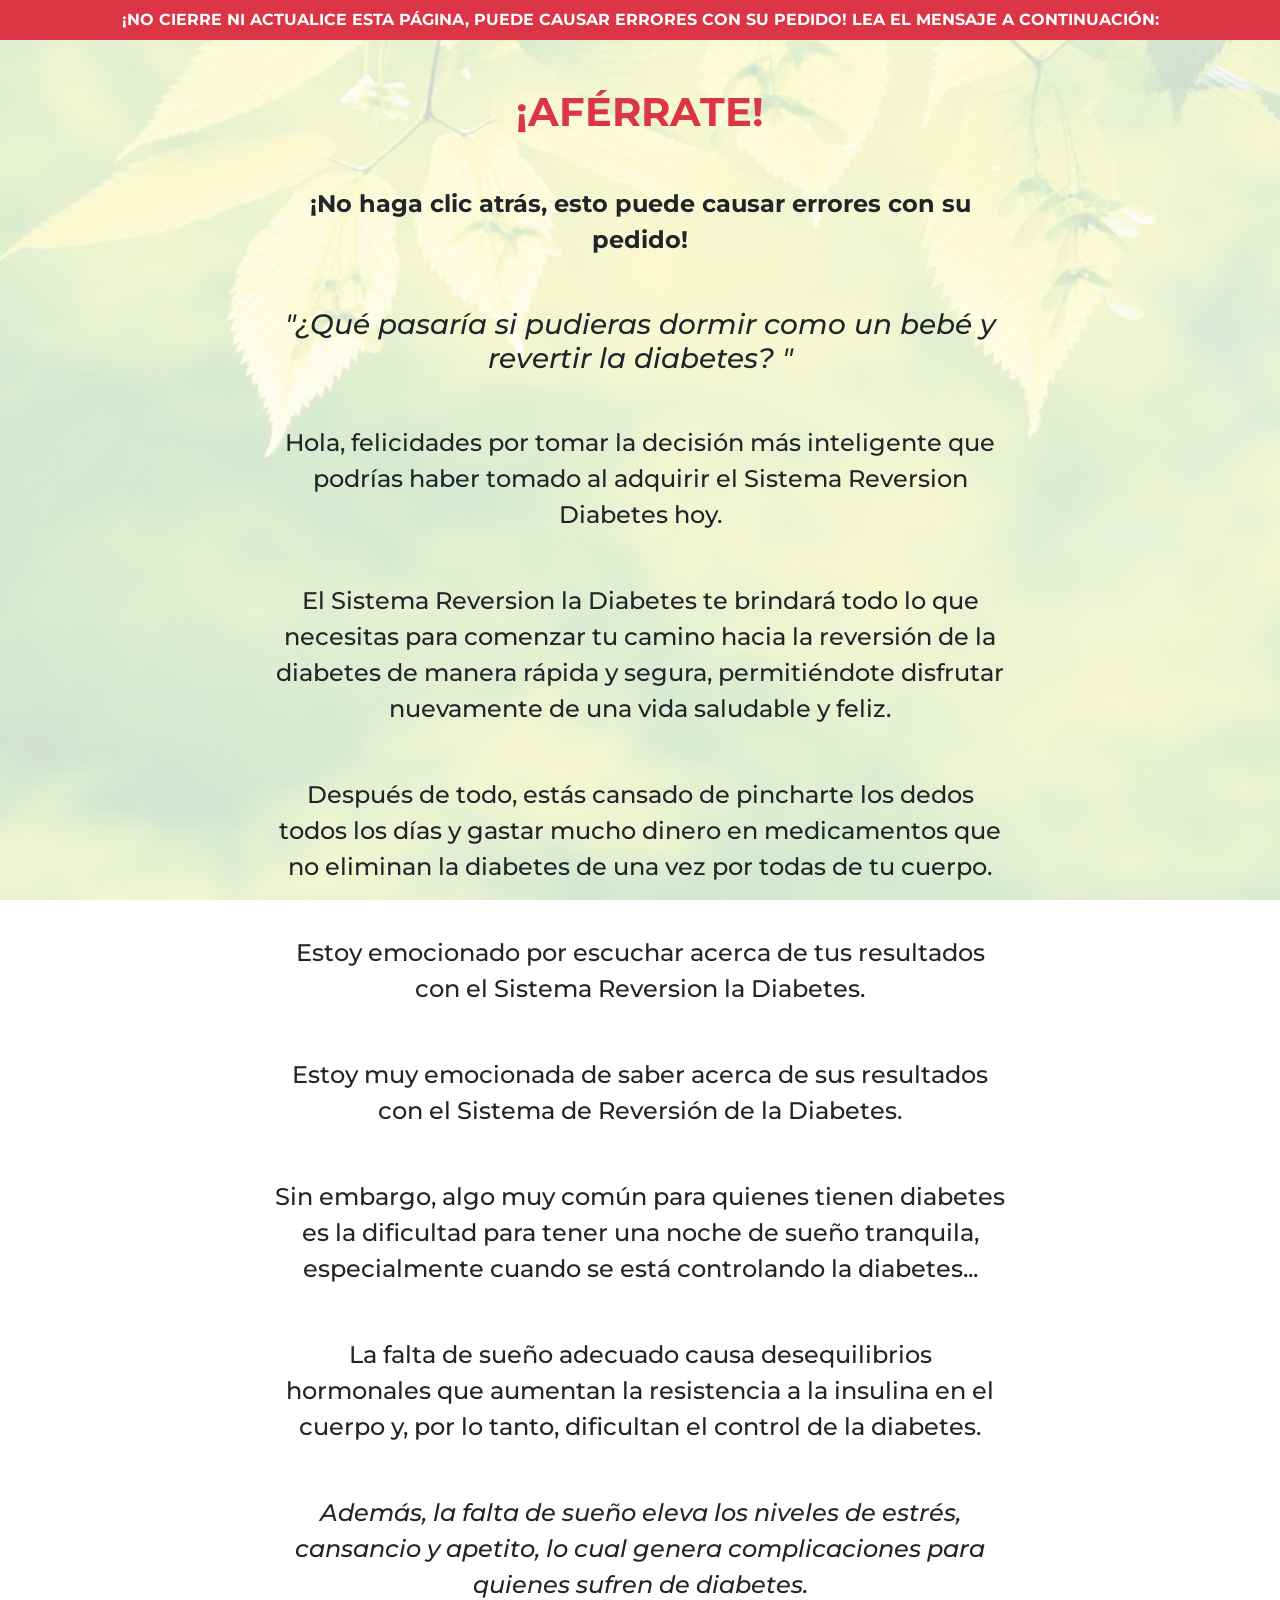
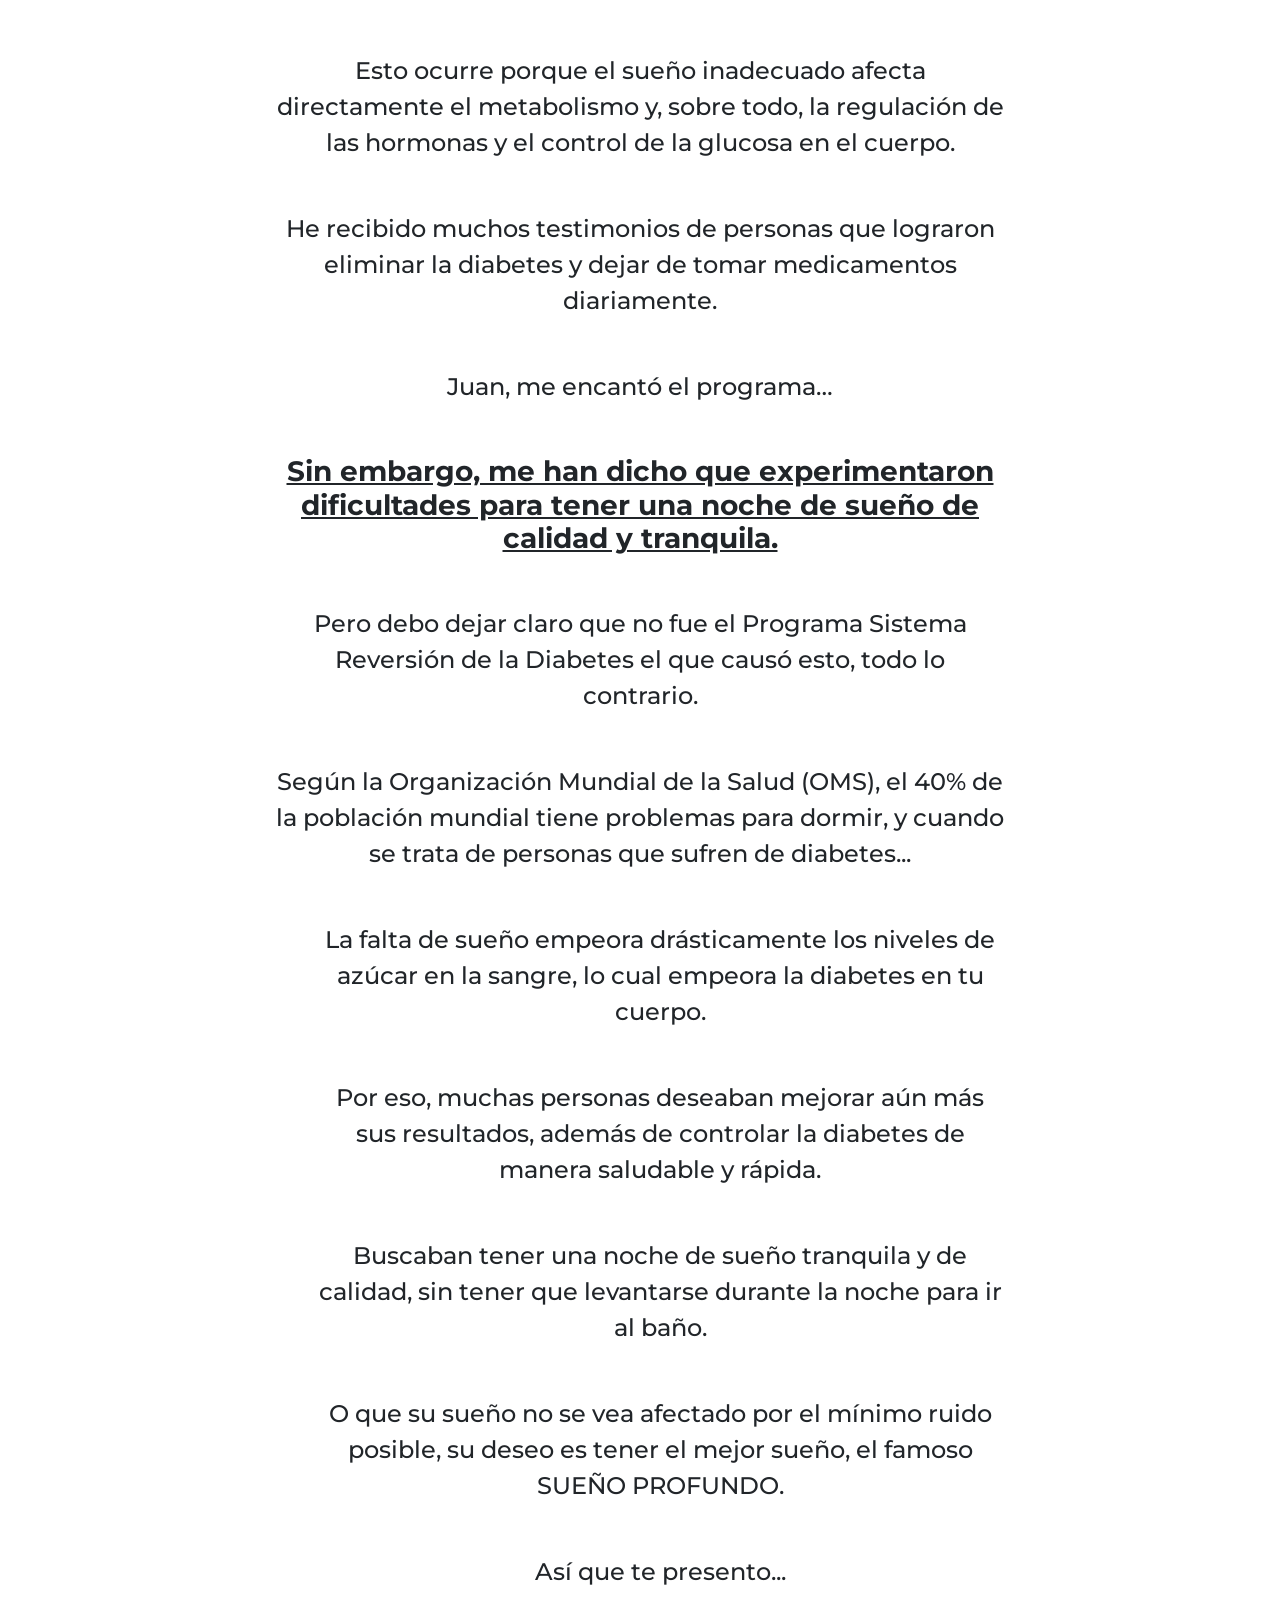
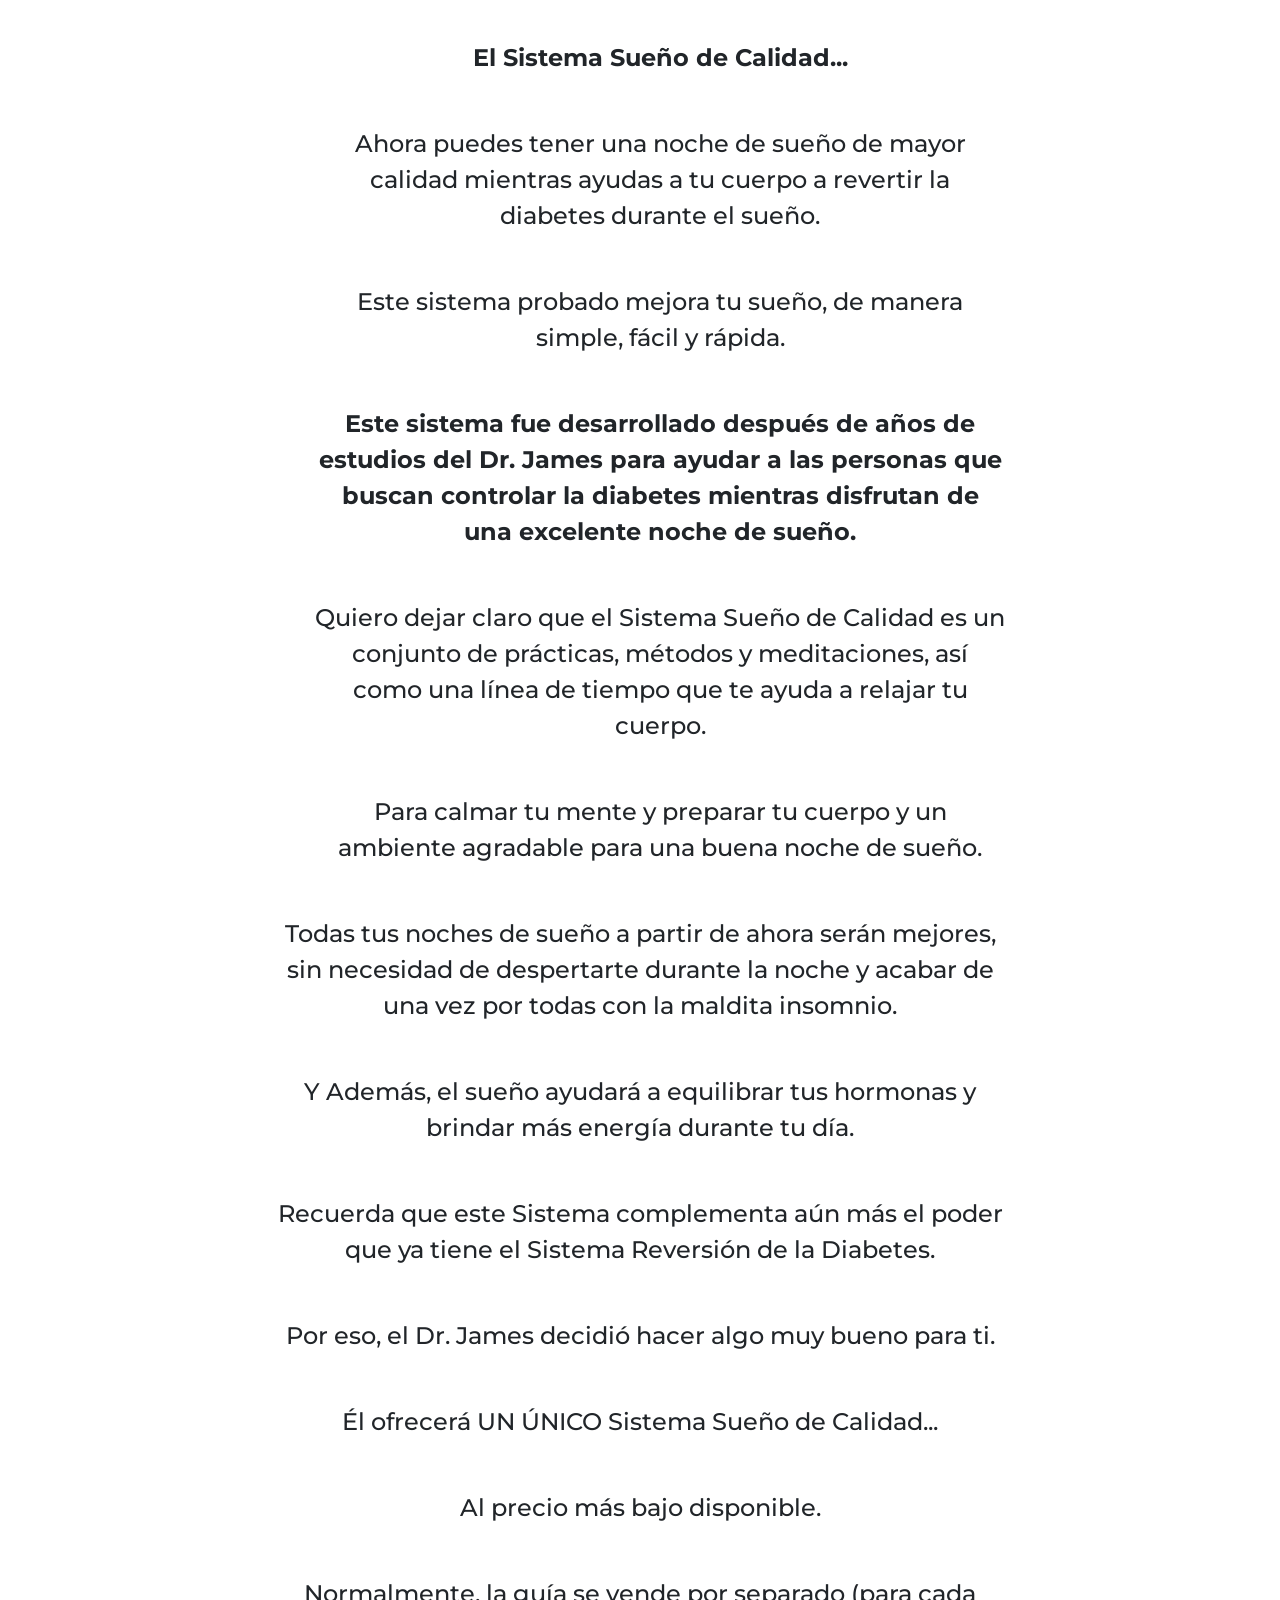
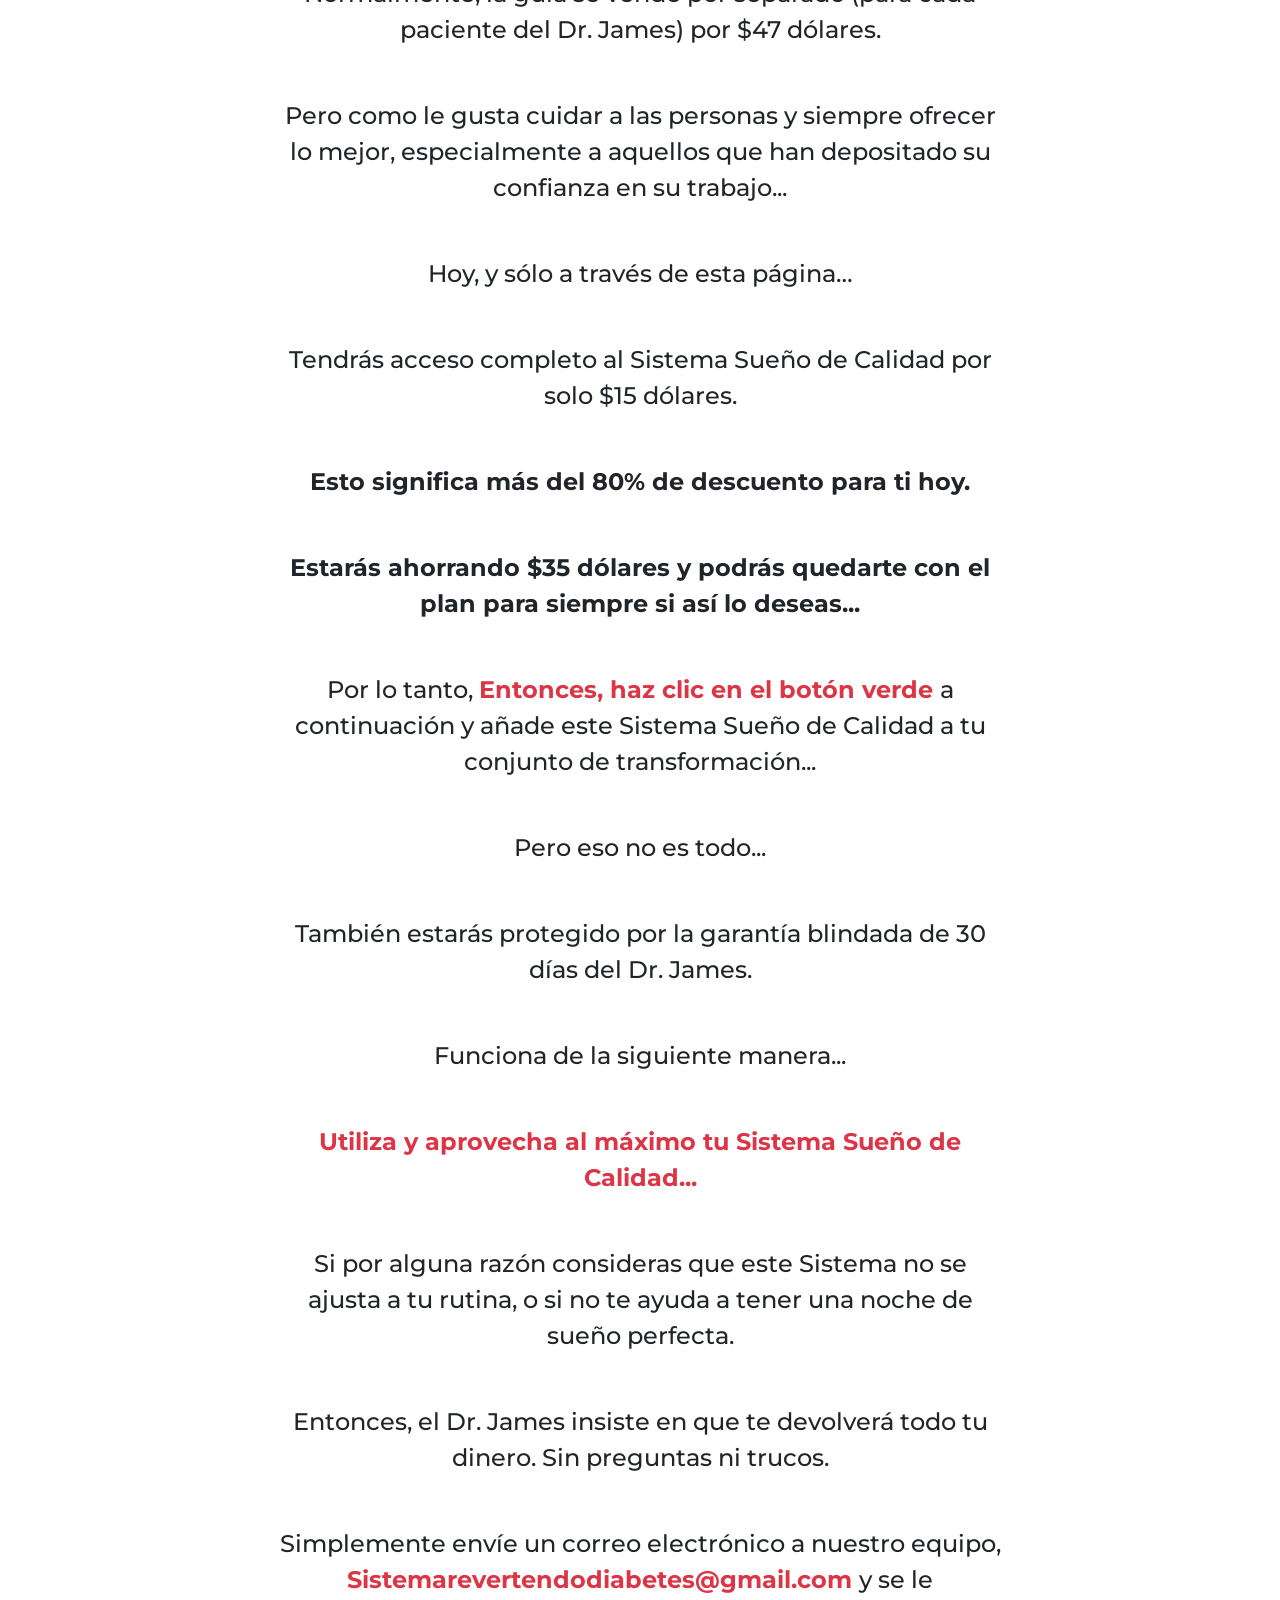
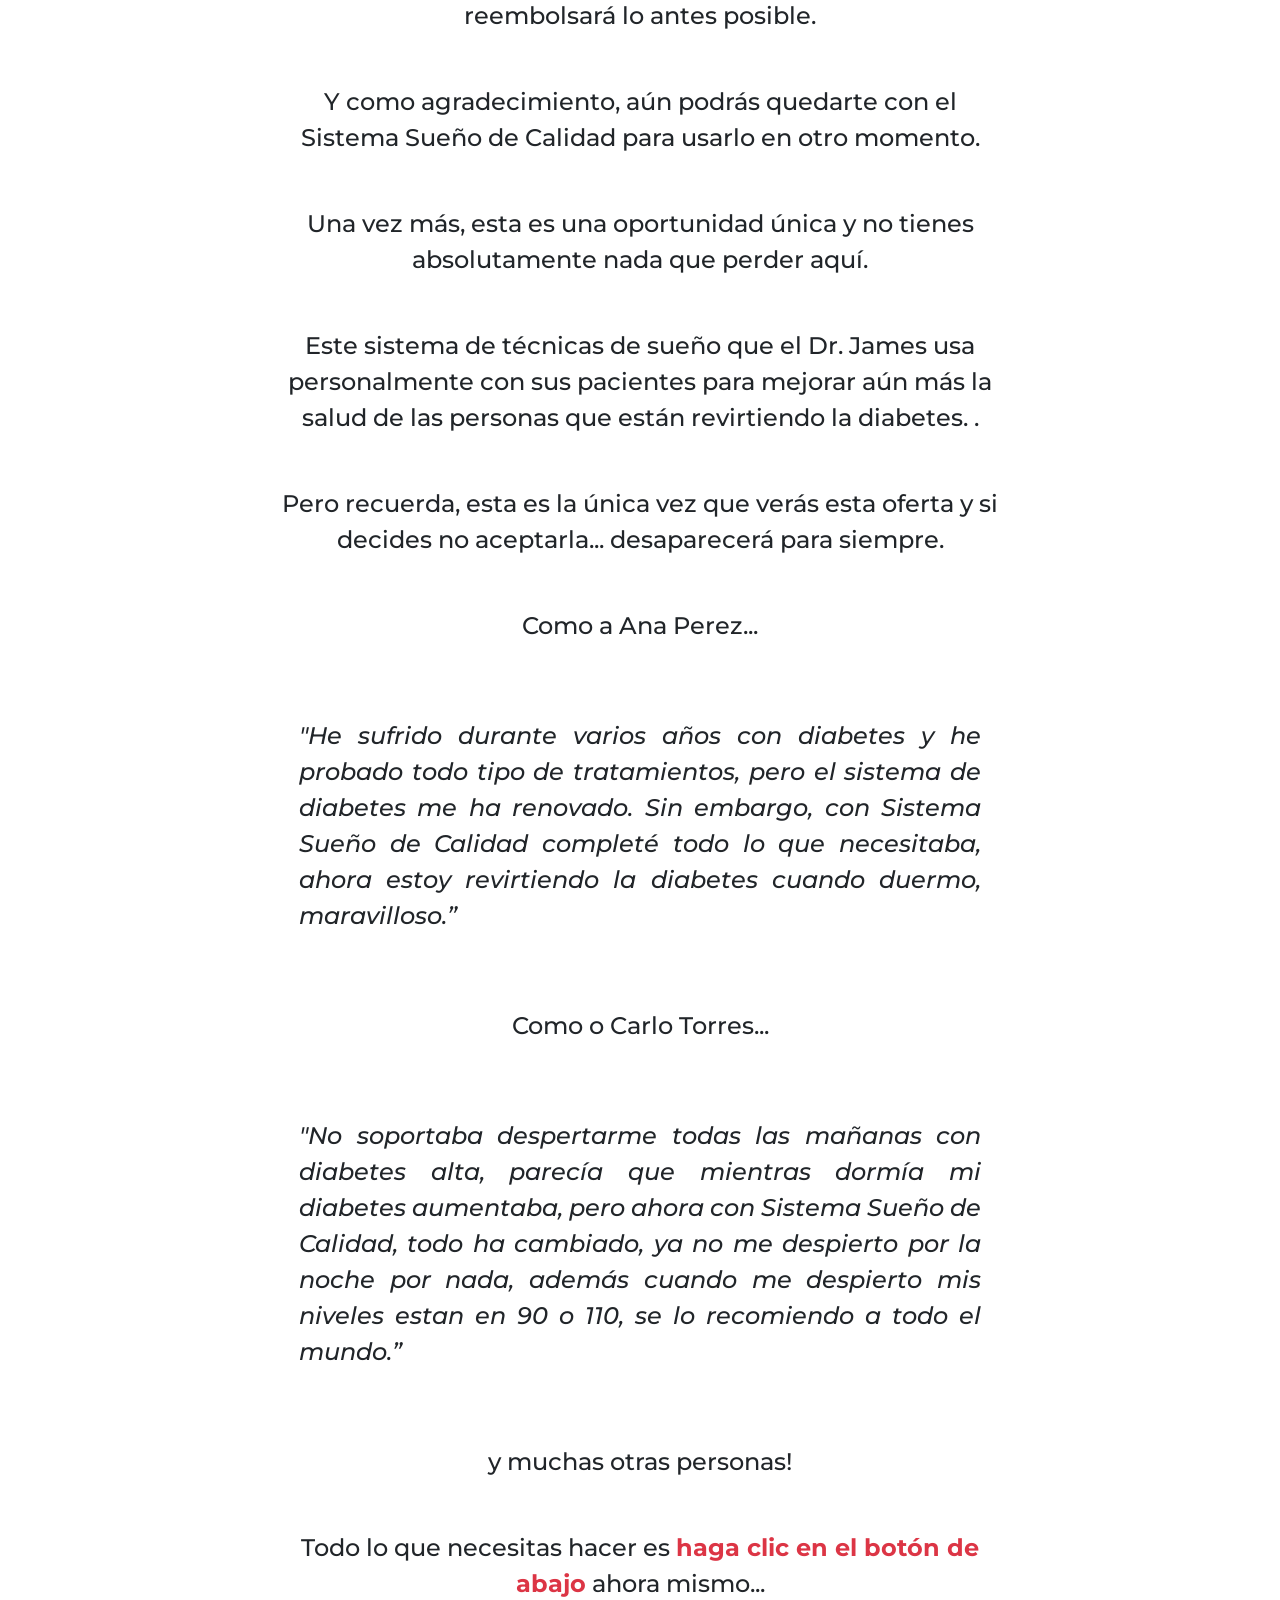
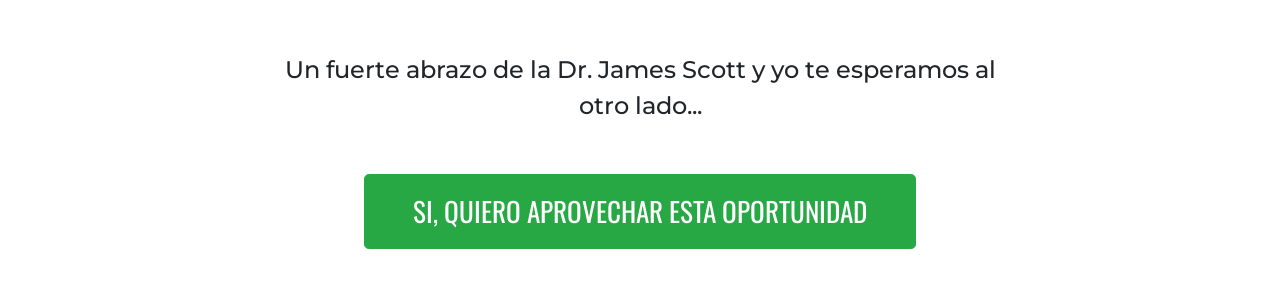
<file: index.html>
<!DOCTYPE html>
<html lang="pt-br">
  <head>
    <meta charset="utf-8">
    <meta name="viewport" content="width=device-width, initial-scale=1, shrink-to-fit=no">
    <link rel="stylesheet" href="https://stackpath.bootstrapcdn.com/bootstrap/4.1.3/css/bootstrap.min.css" integrity="sha384-MCw98/SFnGE8fJT3GXwEOngsV7Zt27NXFoaoApmYm81iuXoPkFOJwJ8ERdknLPMO" crossorigin="anonymous">
    <link rel="preconnect" href="https://fonts.googleapis.com">
    <link rel="preconnect" href="https://fonts.gstatic.com" crossorigin>
    <link href="https://fonts.googleapis.com/css2?family=Montserrat:ital,wght@0,100;0,200;0,300;0,400;0,500;0,600;0,700;0,800;0,900;1,100;1,200;1,300;1,400;1,500;1,600;1,700;1,800;1,900&family=Oswald:wght@200;300;400;500;600;700&display=swap" rel="stylesheet">
    <title>Vida Y Salud</title>
    <style type="text/css">
      body {
        background-image: url("bg.jpeg");
        background-color: rgba(255, 255, 255, 0.8);
        background-position: center;
        background-size: cover;
        background-attachment: fixed;
        background-blend-mode: lighten;
        font-family: 'Montserrat', sans-serif;
      }
      h1, h2, h3, h4, h5, h6 {
        margin-bottom: 50px;
      }
      .lead {
        font-weight: 500;
        margin-bottom: 50px;
        font-size: 1.5rem;
      }
      #cta {
        margin-bottom: 50px;
      }
      .btn {
        font-size: 1.7rem;
        font-family: 'Oswald', sans-serif;
        white-space: normal;
        margin-bottom: 50px;  
      }
      .under {
        text-decoration: underline;
      }
      .price {
        font-size: 2.5rem;
        font-weight: bold;
        color: #198754;
      }
    </style>
  </head>
  <body>
    <nav class="navbar text-white font-weight-bold bg-danger justify-content-center text-center">
      <span>¡NO CIERRE NI ACTUALICE ESTA PÁGINA, PUEDE CAUSAR ERRORES CON SU PEDIDO! LEA EL MENSAJE A CONTINUACIÓN:</span>
    </nav>
    <div class="container py-5">
      <div class="row justify-content-center">
        <div class="col-lg-8 text-center">
          <h1 class="text-danger font-weight-bold">¡AFÉRRATE!</h1>
          <p class="lead font-weight-bold">¡No haga clic atrás, esto puede causar errores con su pedido!</p>
          <h3 class="font-italic">"¿Qué pasaría si pudieras dormir como un bebé y revertir la diabetes?
"</h3>
          <p class="lead">Hola, felicidades por tomar la decisión más inteligente que podrías haber tomado al adquirir el Sistema Reversion Diabetes hoy.
</span></p>
         
          <p class="lead">El Sistema Reversion la Diabetes te brindará todo lo que necesitas para comenzar tu camino hacia la reversión de la diabetes de manera rápida y segura, permitiéndote disfrutar nuevamente de una vida saludable y feliz.
 </span></p>
          <p class="lead">Después de todo, estás cansado de pincharte los dedos todos los días y gastar mucho dinero en medicamentos que no eliminan la diabetes de una vez por todas de tu cuerpo.

</p>
          <p class="lead">Estoy emocionado por escuchar acerca de tus resultados con el Sistema Reversion la Diabetes.

</p>
          <p class="lead">Estoy muy emocionada de saber acerca de sus resultados con el Sistema de Reversión de la Diabetes.
 </span></p>
          <p class="lead">Sin embargo, algo muy común para quienes tienen diabetes es la dificultad para tener una noche de sueño tranquila, especialmente cuando se está controlando la diabetes...

 </span></p>
          <p class="lead">La falta de sueño adecuado causa desequilibrios hormonales que aumentan la resistencia a la insulina en el cuerpo y, por lo tanto, dificultan el control de la diabetes.

</p>
          <p class="lead font-italic">Además, la falta de sueño eleva los niveles de estrés, cansancio y apetito, lo cual genera complicaciones para quienes sufren de diabetes.

 <span></p>
          <p class="lead">Esto ocurre porque el sueño inadecuado afecta directamente el metabolismo y, sobre todo, la regulación de las hormonas y el control de la glucosa en el cuerpo.

 <span></p>
          <p class="lead">He recibido muchos testimonios de personas que lograron eliminar la diabetes y dejar de tomar medicamentos diariamente.

</p>
          <p class="lead">Juan, me encantó el programa…
</p>
          <h3 class="font-weight-bold under">Sin embargo, me han dicho que experimentaron dificultades para tener una noche de sueño de calidad y tranquila.


</h3>
          <p class="lead">Pero debo dejar claro que no fue el Programa Sistema Reversión de la Diabetes el que causó esto, todo lo contrario.
</p>
          <p class="lead">Según la Organización Mundial de la Salud (OMS), el 40% de la población mundial tiene problemas para dormir, y cuando se trata de personas que sufren de diabetes...
<h3></h3>

          <ul>
            
              <p class="lead"> La falta de sueño empeora drásticamente los niveles de azúcar en la sangre, lo cual empeora la diabetes en tu cuerpo.

</p>
            
              <p class="lead">Por eso, muchas personas deseaban mejorar aún más sus resultados, además de controlar la diabetes de manera saludable y rápida.

</p>
              <p class="lead">Buscaban tener una noche de sueño tranquila y de calidad, sin tener que levantarse durante la noche para ir al baño.</p>
              <p class="lead">O que su sueño no se vea afectado por el mínimo ruido posible, su deseo es tener el mejor sueño, el famoso SUEÑO PROFUNDO.

 <span></p>
            
              <p class="lead">Así que te presento...
</p>
            
              <p class="lead"><span class="font-weight-bold"> El Sistema Sueño de Calidad...
</p>
            
              <p class="lead">Ahora puedes tener una noche de sueño de mayor calidad mientras ayudas a tu cuerpo a revertir la diabetes durante el sueño.
</p>
              <p class="lead">Este sistema probado mejora tu sueño, de manera simple, fácil y rápida.
</p>
              <p class="lead"><span class="font-weight-bold"> Este sistema fue desarrollado después de años de estudios del Dr. James para ayudar a las personas que buscan controlar la diabetes mientras disfrutan de una excelente noche de sueño.

</p>
              <p class="lead">Quiero dejar claro que el Sistema Sueño de Calidad es un conjunto de prácticas, métodos y meditaciones, así como una línea de tiempo que te ayuda a relajar tu cuerpo.
</p>
            
              <p class="lead">Para calmar tu mente y preparar tu cuerpo y un ambiente agradable para una buena noche de sueño.
</p>
            </li>
          </ul>


          <p class="lead">Todas tus noches de sueño a partir de ahora serán mejores, sin necesidad de despertarte durante la noche y acabar de una vez por todas con la maldita insomnio.
</p>
          <p class="lead">Y Además, el sueño ayudará a equilibrar tus hormonas y brindar más energía durante tu día.
</p>
          </li>

          <p class="lead">
Recuerda que este Sistema complementa aún más el poder que ya tiene el Sistema Reversión de la Diabetes.

           </li>

          <p class="lead">Por eso, el Dr. James decidió hacer algo muy bueno para ti.
</p>
           </li>

          <p class="lead">Él ofrecerá UN ÚNICO Sistema Sueño de Calidad...

           </li>
           
          <p class="lead">Al precio más bajo disponible.
</p>
          
</p>
          <p class="lead">Normalmente, la guía se vende por separado (para cada paciente del Dr. James) por $47 dólares.

</p>
          <p class="lead">Pero como le gusta cuidar a las personas y siempre ofrecer lo mejor, especialmente a aquellos que han depositado su confianza en su trabajo...
<span></p>
          <p class="lead">Hoy, y sólo a través de esta página…
</p>
          <p class="lead">Tendrás acceso completo al Sistema Sueño de Calidad por solo $15 dólares.


 <span></p>
          <p class="lead"><span class="font-weight-bold"> Esto significa más del 80% de descuento para ti hoy.
          <p class="lead"><span class="font-weight-bold"> Estarás ahorrando $35 dólares y podrás quedarte con el plan para siempre si así lo deseas...

</p>
          <p class="lead">Por lo tanto, <span class="font-weight-bold text-danger">Entonces, haz clic en el botón verde </span> a continuación y añade este Sistema Sueño de Calidad a tu conjunto de transformación...

</p>
          
          
    
          <div id="cta">

            

            <!-- HOTMART - Upsell Widget -->
<div id="box_hotmart"></div>
<script src="https://pay.hotmart.com/assets/js/hotmart.upsell_checkout.js"></script>

<script>
opts = {
key: 'USL-110584-341438-9955a9dc6447e54f4084e2929ce543ae',
width: '650' ,
height: '420'
};
Upsell.Widget.show(opts);
</script>
<!-- HOTMART - Upsell Widget [end] -->


           
          </div>
          <p class="lead">Pero eso no es todo...</p>
          <p class="lead">También estarás protegido por la garantía blindada de 30 días del Dr. James.

          <p class="lead">Funciona de la siguiente manera...
</p>
</p>
          <p class="lead"><span class="font-weight-bold text-danger"> Utiliza y aprovecha al máximo tu Sistema Sueño de Calidad...
</p>
          <p class="lead">Si por alguna razón consideras que este Sistema no se ajusta a tu rutina, o si no te ayuda a tener una noche de sueño perfecta.

          <p class="lead">Entonces, el Dr. James insiste en que te devolverá todo tu dinero. Sin preguntas ni trucos.

</p>
          <p class="lead">Simplemente envíe un correo electrónico a nuestro equipo, <span class="font-weight-bold text-danger">Sistemarevertendodiabetes@gmail.com </span>y se le reembolsará lo antes posible.
</p>
          <p class="lead">Y como agradecimiento, aún podrás quedarte con el Sistema Sueño de Calidad para usarlo en otro momento.

 <span></span></p>
          <p class="lead">Una vez más, esta es una oportunidad única y no tienes absolutamente nada que perder aquí.

</p>
<p class="lead">Este sistema de técnicas de sueño que el Dr. James usa personalmente con sus pacientes para mejorar aún más la salud de las personas que están revirtiendo la diabetes.
.
</p>
<p class="lead">Pero recuerda, esta es la única vez que verás esta oferta y si decides no aceptarla... desaparecerá para siempre.

          <p class="lead">Como a Ana Perez...</p>
          <div class="depoimento font-italic text-justify bg-white p-4 lead" style="border-radius: 20px;">
            <p class="mb-0">"He sufrido durante varios años con diabetes y he probado todo tipo de tratamientos, pero el sistema de diabetes me ha renovado. Sin embargo, con Sistema Sueño de Calidad completé todo lo que necesitaba, ahora estoy revirtiendo la diabetes cuando duermo, maravilloso.”</p>
          </div>
          <p class="lead">Como o Carlo Torres...</p>
          <div class="depoimento font-italic text-justify bg-white p-4 lead" style="border-radius: 20px;">
            <p class="mb-0">"No soportaba despertarme todas las mañanas con diabetes alta, parecía que mientras dormía mi diabetes aumentaba, pero ahora con Sistema Sueño de Calidad, todo ha cambiado, ya no me despierto por la noche por nada, además cuando me despierto mis niveles estan en 90 o 110, se lo recomiendo a todo el mundo.”</p>
          </div>
          <p class="lead">y muchas otras personas!</p>
        
          <p class="lead">Todo lo que necesitas hacer es <span class="font-weight-bold text-danger">haga clic en el botón de abajo</span> ahora mismo...</p>
          <p class="lead">Un fuerte abrazo de la Dr. James Scott y yo te esperamos al otro lado...</p>
          <a href="#cta" class="btn btn-lg btn-success py-3 px-5 mb-0">SI, QUIERO APROVECHAR ESTA OPORTUNIDAD</a>
        </div>
      </div>
    </div>
    <script src="https://code.jquery.com/jquery-3.3.1.slim.min.js" integrity="sha384-q8i/X+965DzO0rT7abK41JStQIAqVgRVzpbzo5smXKp4YfRvH+8abtTE1Pi6jizo" crossorigin="anonymous"></script>
    <script src="https://cdnjs.cloudflare.com/ajax/libs/popper.js/1.14.3/umd/popper.min.js" integrity="sha384-ZMP7rVo3mIykV+2+9J3UJ46jBk0WLaUAdn689aCwoqbBJiSnjAK/l8WvCWPIPm49" crossorigin="anonymous"></script>
    <script src="https://stackpath.bootstrapcdn.com/bootstrap/4.1.3/js/bootstrap.min.js" integrity="sha384-ChfqqxuZUCnJSK3+MXmPNIyE6ZbWh2IMqE241rYiqJxyMiZ6OW/JmZQ5stwEULTy" crossorigin="anonymous"></script>
  </body>
</html>
</file>
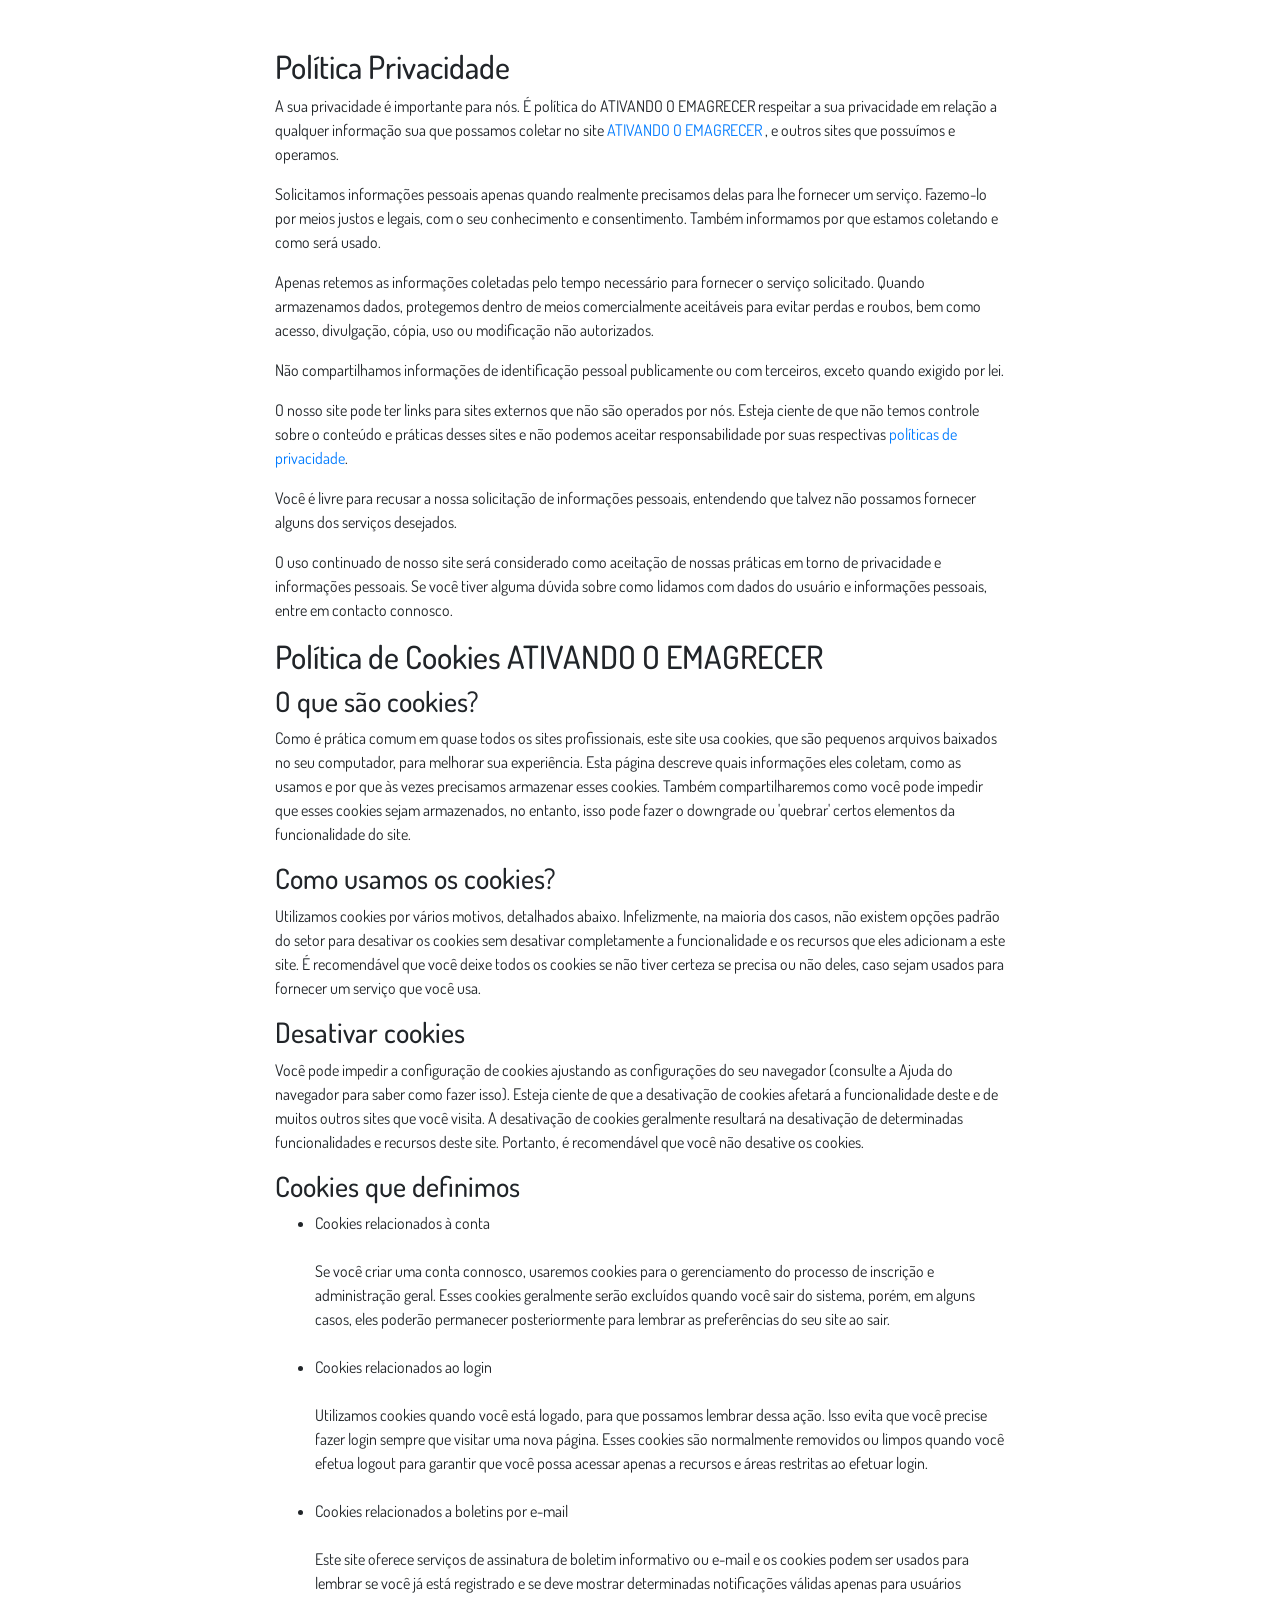
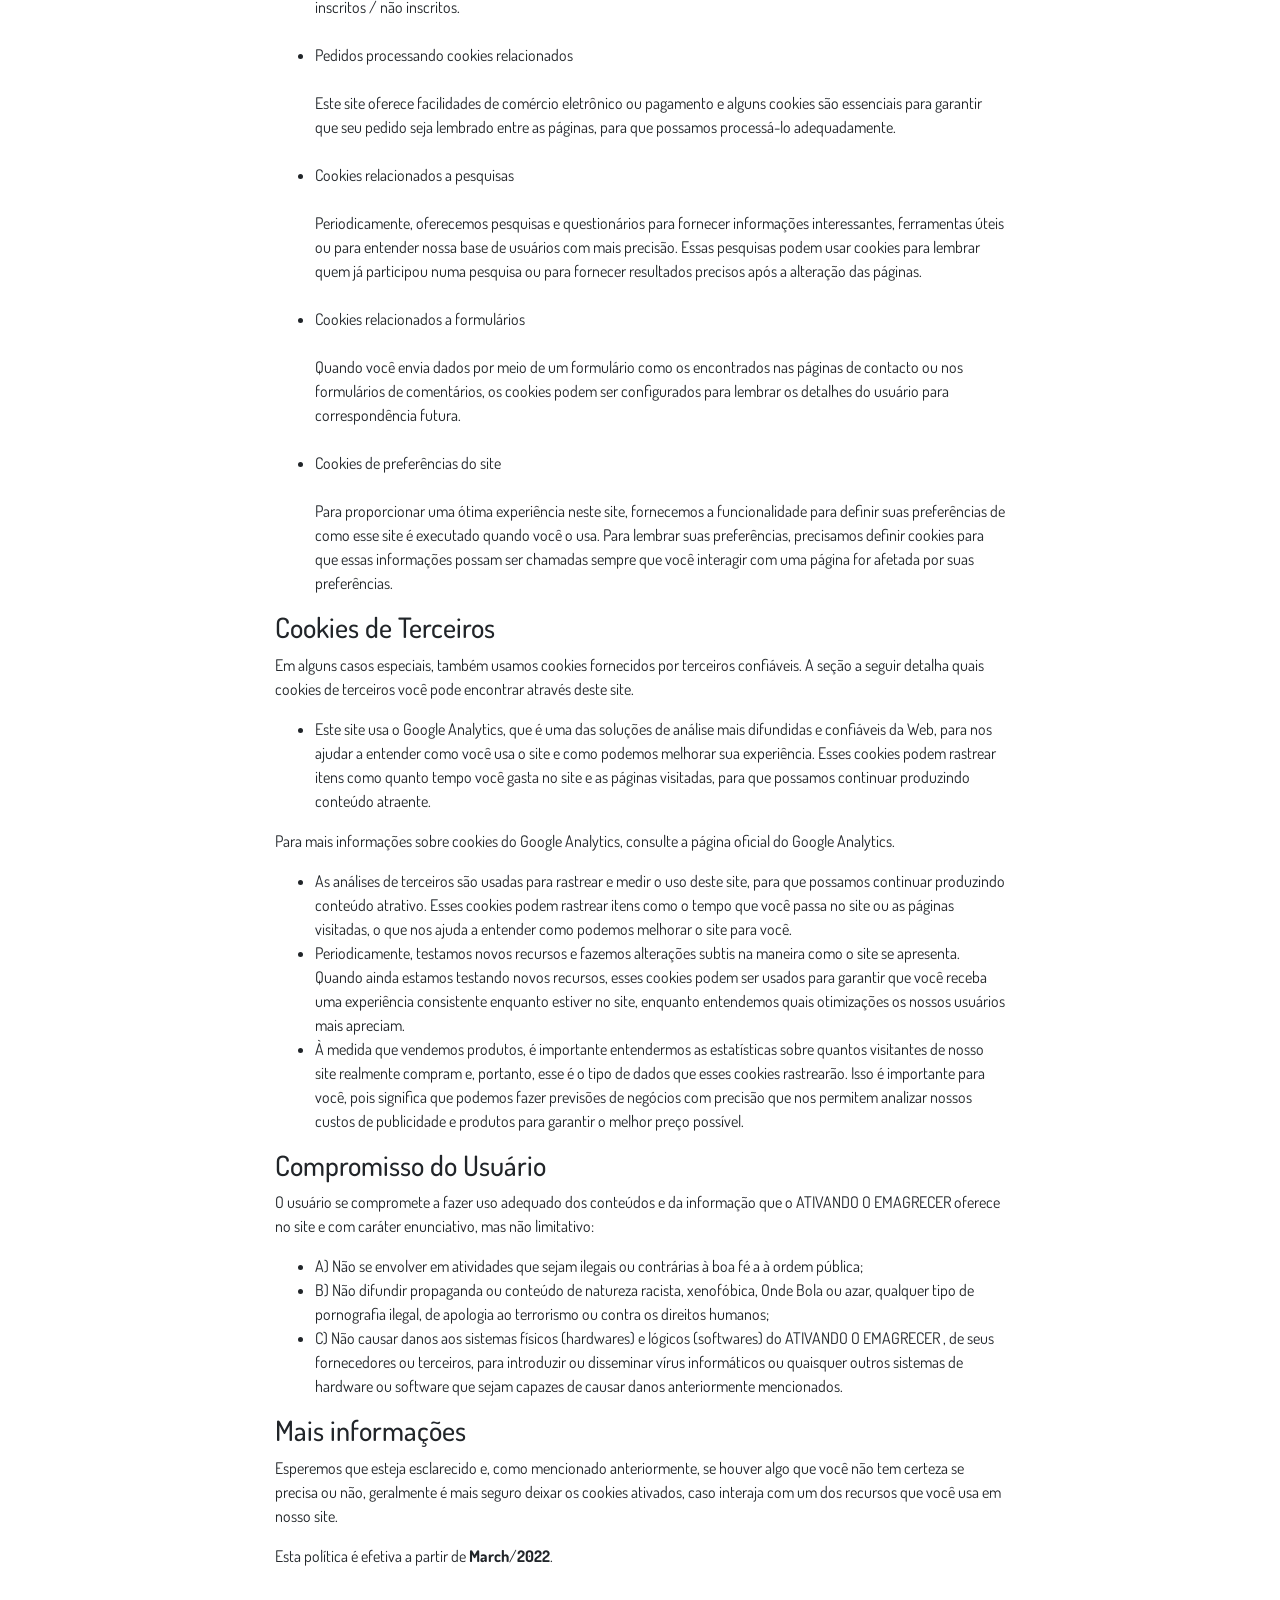
<file: privacidade.html>
<!DOCTYPE html>
<html lang="pt-br">
  <head>
    <meta charset="utf-8">
    <meta name="viewport" content="width=device-width, initial-scale=1, shrink-to-fit=no">

    <link rel="stylesheet" href="https://stackpath.bootstrapcdn.com/bootstrap/4.1.3/css/bootstrap.min.css" integrity="sha384-MCw98/SFnGE8fJT3GXwEOngsV7Zt27NXFoaoApmYm81iuXoPkFOJwJ8ERdknLPMO" crossorigin="anonymous">

    <link rel="preconnect" href="https://fonts.googleapis.com">
    <link rel="preconnect" href="https://fonts.gstatic.com" crossorigin>
    <link href="https://fonts.googleapis.com/css2?family=Dosis:wght@200;300;400;500;600;700;800&display=swap" rel="stylesheet">
    
    <!-- Ícone da Página -->
    <link rel="shortcut icon" type="image/jpg" href="./assets/img/favicon.png">

    <!-- Título da Página -->
    <title>Política de Privacidade | ATIVANDO O EMAGRECER </title>
    
    <style type="text/css">
      body {
        font-family: 'Dosis', sans-serif;
      }
    </style>

  </head>
  <body>
    
    <div class="container py-5">
      <div class="row justify-content-center">
        <div class="col-lg-8">
          <h2>Política Privacidade</h2>                    <p>A sua privacidade é importante para nós. É política do ATIVANDO O EMAGRECER  respeitar a sua privacidade em relação a qualquer informação sua que possamos coletar no site <a href="#">ATIVANDO O EMAGRECER </a>, e outros sites que possuímos e operamos.</p>                    <p>Solicitamos informações pessoais apenas quando realmente precisamos delas para lhe fornecer um serviço. Fazemo-lo por meios justos e legais, com o seu conhecimento e consentimento. Também informamos por que estamos coletando e como será usado.                    </p>                    <p>Apenas retemos as informações coletadas pelo tempo necessário para fornecer o serviço solicitado. Quando armazenamos dados, protegemos dentro de meios comercialmente aceitáveis ​​para evitar perdas e roubos, bem como acesso, divulgação, cópia, uso ou                        modificação não autorizados.</p>                    <p>Não compartilhamos informações de identificação pessoal publicamente ou com terceiros, exceto quando exigido por lei.</p>                    <p>O nosso site pode ter links para sites externos que não são operados por nós. Esteja ciente de que não temos controle sobre o conteúdo e práticas desses sites e não podemos aceitar responsabilidade por suas respectivas <a href='https://politicaprivacidade.com' target='_BLANK'>políticas de privacidade</a>.                    </p>                    <p>Você é livre para recusar a nossa solicitação de informações pessoais, entendendo que talvez não possamos fornecer alguns dos serviços desejados.</p>                    <p>O uso continuado de nosso site será considerado como aceitação de nossas práticas em torno de privacidade e informações pessoais. Se você tiver alguma dúvida sobre como lidamos com dados do usuário e informações pessoais, entre em contacto connosco.</p>                    <h2>Política de Cookies ATIVANDO O EMAGRECER </h2>                    <h3>O que são cookies?</h3>                    <p>Como é prática comum em quase todos os sites profissionais, este site usa cookies, que são pequenos arquivos baixados no seu computador, para melhorar sua experiência. Esta página descreve quais informações eles coletam, como as usamos e por que às vezes                        precisamos armazenar esses cookies. Também compartilharemos como você pode impedir que esses cookies sejam armazenados, no entanto, isso pode fazer o downgrade ou 'quebrar' certos elementos da funcionalidade do site.</p>                    <h3>Como usamos os cookies?</h3>                    <p>Utilizamos cookies por vários motivos, detalhados abaixo. Infelizmente, na maioria dos casos, não existem opções padrão do setor para desativar os cookies sem desativar completamente a funcionalidade e os recursos que eles adicionam a este site. É recomendável                        que você deixe todos os cookies se não tiver certeza se precisa ou não deles, caso sejam usados ​​para fornecer um serviço que você usa.</p>                    <h3>Desativar cookies</h3>                    <p>Você pode impedir a configuração de cookies ajustando as configurações do seu navegador (consulte a Ajuda do navegador para saber como fazer isso). Esteja ciente de que a desativação de cookies afetará a funcionalidade deste e de muitos outros sites que                        você visita. A desativação de cookies geralmente resultará na desativação de determinadas funcionalidades e recursos deste site. Portanto, é recomendável que você não desative os cookies.</p>                    <h3>Cookies que definimos</h3>                    <ul>                        <li>                            Cookies relacionados à conta<br><br> Se você criar uma conta connosco, usaremos cookies para o gerenciamento do processo de inscrição e administração geral. Esses cookies geralmente serão excluídos quando você sair do sistema, porém, em alguns                            casos, eles poderão permanecer posteriormente para lembrar as preferências do seu site ao sair.<br><br>                        </li>                        <li>                            Cookies relacionados ao login<br><br> Utilizamos cookies quando você está logado, para que possamos lembrar dessa ação. Isso evita que você precise fazer login sempre que visitar uma nova página. Esses cookies são normalmente removidos ou limpos                            quando você efetua logout para garantir que você possa acessar apenas a recursos e áreas restritas ao efetuar login.<br><br>                        </li>                        <li>                            Cookies relacionados a boletins por e-mail<br><br> Este site oferece serviços de assinatura de boletim informativo ou e-mail e os cookies podem ser usados ​​para lembrar se você já está registrado e se deve mostrar determinadas notificações                            válidas apenas para usuários inscritos / não inscritos.<br><br>                        </li>                        <li>                            Pedidos processando cookies relacionados<br><br> Este site oferece facilidades de comércio eletrônico ou pagamento e alguns cookies são essenciais para garantir que seu pedido seja lembrado entre as páginas, para que possamos processá-lo adequadamente.<br><br>                        </li>                        <li>                            Cookies relacionados a pesquisas<br><br> Periodicamente, oferecemos pesquisas e questionários para fornecer informações interessantes, ferramentas úteis ou para entender nossa base de usuários com mais precisão. Essas pesquisas podem usar cookies                            para lembrar quem já participou numa pesquisa ou para fornecer resultados precisos após a alteração das páginas.<br><br>                        </li>                        <li>                            Cookies relacionados a formulários<br><br> Quando você envia dados por meio de um formulário como os encontrados nas páginas de contacto ou nos formulários de comentários, os cookies podem ser configurados para lembrar os detalhes do usuário                            para correspondência futura.<br><br>                        </li>                        <li>                            Cookies de preferências do site<br><br> Para proporcionar uma ótima experiência neste site, fornecemos a funcionalidade para definir suas preferências de como esse site é executado quando você o usa. Para lembrar suas preferências, precisamos                            definir cookies para que essas informações possam ser chamadas sempre que você interagir com uma página for afetada por suas preferências.<br>                        </li>                    </ul>                    <h3>Cookies de Terceiros</h3>                    <p>Em alguns casos especiais, também usamos cookies fornecidos por terceiros confiáveis. A seção a seguir detalha quais cookies de terceiros você pode encontrar através deste site.</p>                    <ul>                        <li>                            Este site usa o Google Analytics, que é uma das soluções de análise mais difundidas e confiáveis ​​da Web, para nos ajudar a entender como você usa o site e como podemos melhorar sua experiência. Esses cookies podem rastrear itens como quanto tempo                            você gasta no site e as páginas visitadas, para que possamos continuar produzindo conteúdo atraente.                        </li>                    </ul>                    <p>Para mais informações sobre cookies do Google Analytics, consulte a página oficial do Google Analytics.</p>                    <ul>                        <li>                            As análises de terceiros são usadas para rastrear e medir o uso deste site, para que possamos continuar produzindo conteúdo atrativo. Esses cookies podem rastrear itens como o tempo que você passa no site ou as páginas visitadas, o que nos ajuda a entender                            como podemos melhorar o site para você.</li>                        <li>                            Periodicamente, testamos novos recursos e fazemos alterações subtis na maneira como o site se apresenta. Quando ainda estamos testando novos recursos, esses cookies podem ser usados ​​para garantir que você receba uma experiência consistente enquanto                            estiver no site, enquanto entendemos quais otimizações os nossos usuários mais apreciam.</li>                        <li>                            À medida que vendemos produtos, é importante entendermos as estatísticas sobre quantos visitantes de nosso site realmente compram e, portanto, esse é o tipo de dados que esses cookies rastrearão. Isso é importante para você, pois significa que podemos                            fazer previsões de negócios com precisão que nos permitem analizar nossos custos de publicidade e produtos para garantir o melhor preço possível.</li>                                            </ul>                    <h3>Compromisso do Usuário</h3>                                <p>O usuário se compromete a fazer uso adequado dos conteúdos e da informação que o ATIVANDO O EMAGRECER  oferece no site e com caráter enunciativo, mas não limitativo:</p>                                        <ul>                        <li>A) Não se envolver em atividades que sejam ilegais ou contrárias à boa fé a à ordem pública;</li>                        <li>B) Não difundir propaganda ou conteúdo de natureza racista, xenofóbica, <a style='color: inherit !important; text-decoration:none !important;' href='https://ondeapostar.pt/onde-da-a-bola/'>Onde Bola</a> ou azar, qualquer tipo de pornografia ilegal, de apologia ao terrorismo ou contra os direitos humanos;</li>                        <li>C) Não causar danos aos sistemas físicos (hardwares) e lógicos (softwares) do ATIVANDO O EMAGRECER , de seus fornecedores ou terceiros, para introduzir ou disseminar vírus informáticos ou quaisquer outros sistemas de hardware ou software que sejam capazes de causar danos anteriormente mencionados.</li>                    </ul>                                        <h3>Mais informações</h3>                    <p>Esperemos que esteja esclarecido e, como mencionado anteriormente, se houver algo que você não tem certeza se precisa ou não, geralmente é mais seguro deixar os cookies ativados, caso interaja com um dos recursos que você usa em nosso site.</p>                    <p>Esta política é efetiva a partir de <strong>March</strong>/<strong>2022</strong>.</p>
        </div>
      </div>
    </div>

    <script src="https://code.jquery.com/jquery-3.3.1.slim.min.js" integrity="sha384-q8i/X+965DzO0rT7abK41JStQIAqVgRVzpbzo5smXKp4YfRvH+8abtTE1Pi6jizo" crossorigin="anonymous"></script>
    <script src="https://cdnjs.cloudflare.com/ajax/libs/popper.js/1.14.3/umd/popper.min.js" integrity="sha384-ZMP7rVo3mIykV+2+9J3UJ46jBk0WLaUAdn689aCwoqbBJiSnjAK/l8WvCWPIPm49" crossorigin="anonymous"></script>
    <script src="https://stackpath.bootstrapcdn.com/bootstrap/4.1.3/js/bootstrap.min.js" integrity="sha384-ChfqqxuZUCnJSK3+MXmPNIyE6ZbWh2IMqE241rYiqJxyMiZ6OW/JmZQ5stwEULTy" crossorigin="anonymous"></script>
  </body>
</html>
</file>
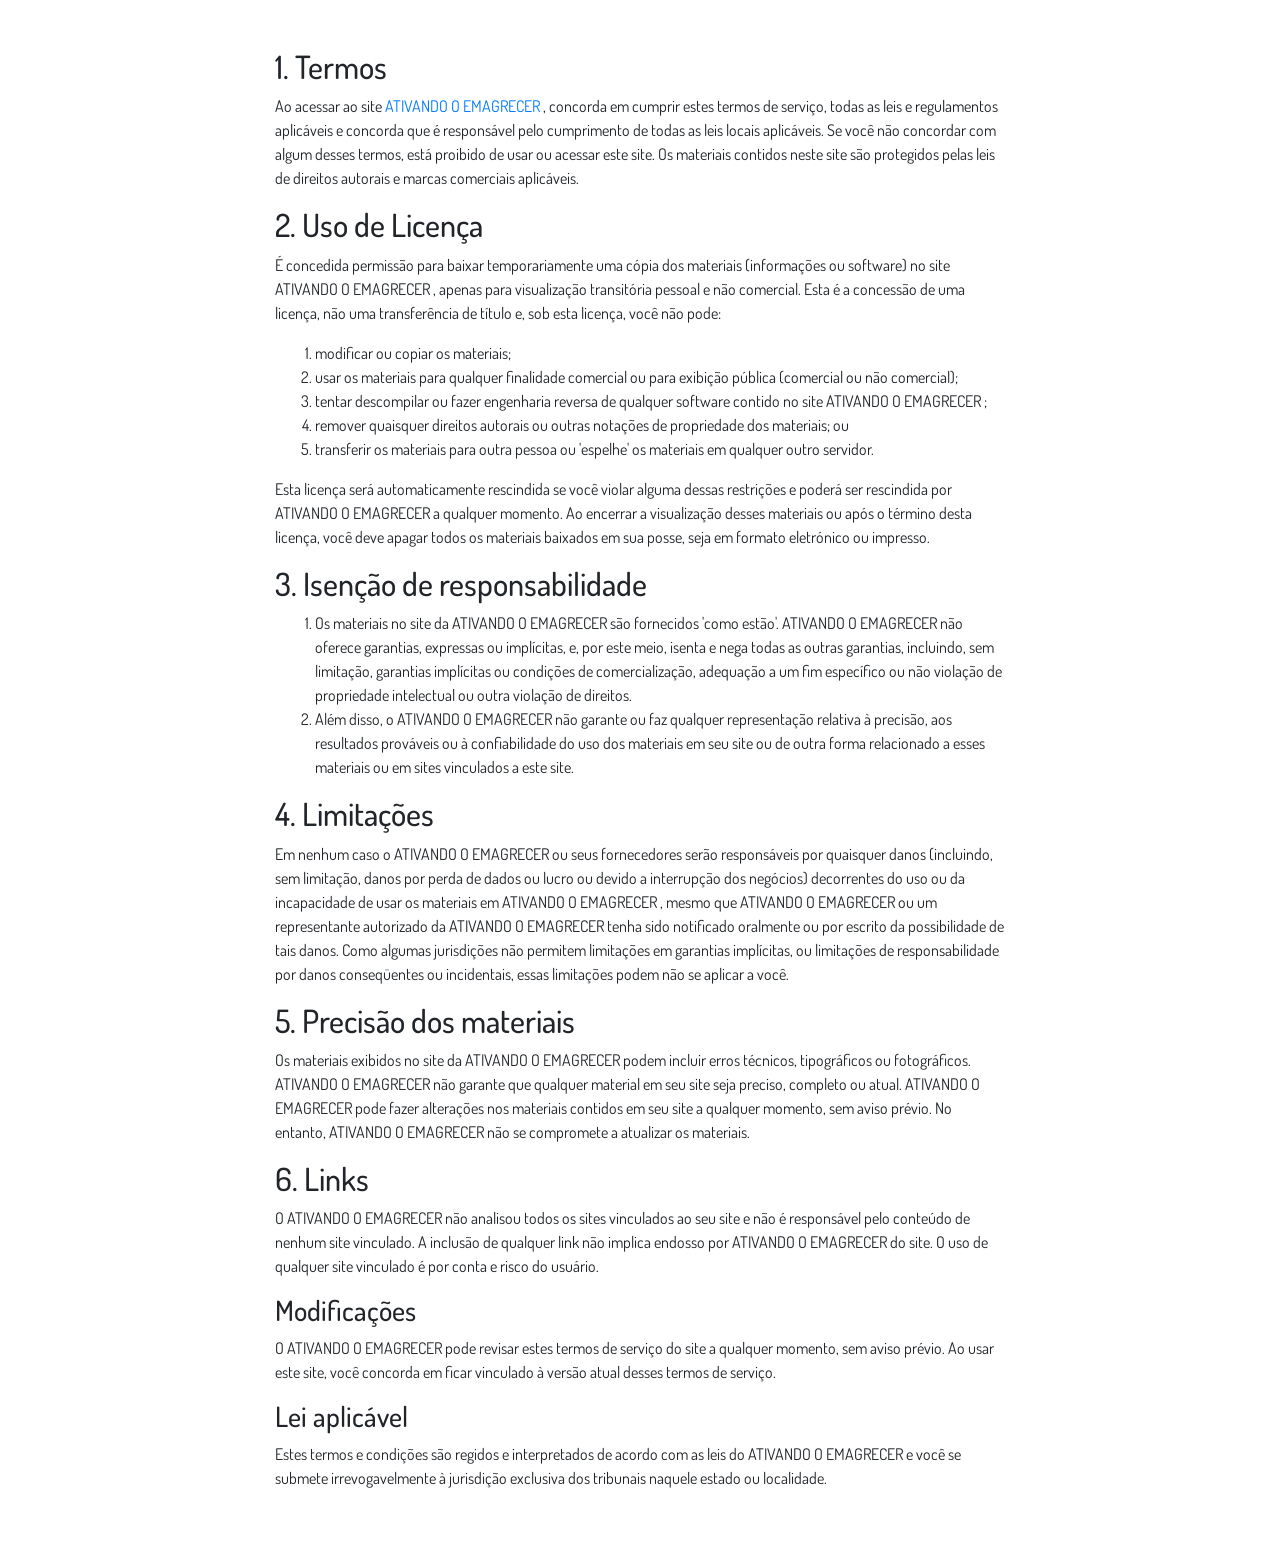
<file: termos.html>
<!DOCTYPE html>
<html lang="pt-br">
  <head>
    <meta charset="utf-8">
    <meta name="viewport" content="width=device-width, initial-scale=1, shrink-to-fit=no">

    <link rel="stylesheet" href="https://stackpath.bootstrapcdn.com/bootstrap/4.1.3/css/bootstrap.min.css" integrity="sha384-MCw98/SFnGE8fJT3GXwEOngsV7Zt27NXFoaoApmYm81iuXoPkFOJwJ8ERdknLPMO" crossorigin="anonymous">

    <link rel="preconnect" href="https://fonts.googleapis.com">
    <link rel="preconnect" href="https://fonts.gstatic.com" crossorigin>
    <link href="https://fonts.googleapis.com/css2?family=Dosis:wght@200;300;400;500;600;700;800&display=swap" rel="stylesheet">
    
    <!-- Ícone da Página -->
    <link rel="shortcut icon" type="image/jpg" href="./assets/img/favicon.png">

    <!-- Título da Página -->
    <title>Termos de Uso | ATIVANDO O EMAGRECER </title>
    
    <style type="text/css">
      body {
        font-family: 'Dosis', sans-serif;
      }
    </style>

  </head>
  <body>
    
    <div class="container py-5">
      <div class="row justify-content-center">
        <div class="col-lg-8">
          <h2>1. Termos</h2>            <p>Ao acessar ao site <a href='#'>ATIVANDO O EMAGRECER </a>, concorda em cumprir estes termos de serviço, todas as leis e regulamentos aplicáveis ​​e concorda que é responsável pelo cumprimento de todas as leis locais aplicáveis. Se você não concordar com algum                desses termos, está proibido de usar ou acessar este site. Os materiais contidos neste site são protegidos pelas leis de direitos autorais e marcas comerciais aplicáveis.</p>            <h2>2. Uso de Licença</h2>            <p>É concedida permissão para baixar temporariamente uma cópia dos materiais (informações ou software) no site ATIVANDO O EMAGRECER  , apenas para visualização transitória pessoal e não comercial. Esta é a concessão de uma licença, não uma transferência de título e,                sob esta licença, você não pode: </p>            <ol>            <li>modificar ou copiar os materiais;  </li>            <li>usar os materiais para qualquer finalidade comercial ou para exibição pública (comercial ou não comercial);  </li>            <li>tentar descompilar ou fazer engenharia reversa de qualquer software contido no site ATIVANDO O EMAGRECER ;  </li>            <li>remover quaisquer direitos autorais ou outras notações de propriedade dos materiais; ou  </li>            <li>transferir os materiais para outra pessoa ou 'espelhe' os materiais em qualquer outro servidor.</li>            </ol>            <p>Esta licença será automaticamente rescindida se você violar alguma dessas restrições e poderá ser rescindida por ATIVANDO O EMAGRECER  a qualquer momento. Ao encerrar a visualização desses materiais ou após o término desta licença, você deve apagar todos os materiais                baixados em sua posse, seja em formato eletrónico ou impresso.</p>            <h2>3. Isenção de responsabilidade</h2>            <ol>            <li>Os materiais no site da ATIVANDO O EMAGRECER  são fornecidos 'como estão'. ATIVANDO O EMAGRECER  não oferece garantias, expressas ou implícitas, e, por este meio, isenta e nega todas as outras garantias, incluindo, sem limitação, garantias implícitas ou condições de comercialização,            adequação a um fim específico ou não violação de propriedade intelectual ou outra violação de direitos. </li>            <li>Além disso, o ATIVANDO O EMAGRECER  não garante ou faz qualquer representação relativa à precisão, aos resultados prováveis ​​ou à confiabilidade do uso dos            materiais em seu site ou de outra forma relacionado a esses materiais ou em sites vinculados a este site.</li>            </ol>            <h2>4. Limitações</h2>            <p>Em nenhum caso o ATIVANDO O EMAGRECER  ou seus fornecedores serão responsáveis ​​por quaisquer danos (incluindo, sem limitação, danos por perda de dados ou lucro ou devido a interrupção dos negócios) decorrentes do uso ou da incapacidade de usar os materiais em ATIVANDO O EMAGRECER ,                mesmo que ATIVANDO O EMAGRECER  ou um representante autorizado da ATIVANDO O EMAGRECER  tenha sido notificado oralmente ou por escrito da possibilidade de tais danos. Como algumas jurisdições não permitem limitações em garantias implícitas, ou limitações de responsabilidade                por danos conseqüentes ou incidentais, essas limitações podem não se aplicar a você.</p>            <h2>5. Precisão dos materiais</h2>            <p>Os materiais exibidos no site da ATIVANDO O EMAGRECER  podem incluir erros técnicos, tipográficos ou fotográficos. ATIVANDO O EMAGRECER  não garante que qualquer material em seu site seja preciso, completo ou atual. ATIVANDO O EMAGRECER  pode fazer alterações nos materiais contidos em seu                site a qualquer momento, sem aviso prévio. No entanto, ATIVANDO O EMAGRECER  não se compromete a atualizar os materiais.</p>            <h2>6. Links</h2>            <p>O ATIVANDO O EMAGRECER  não analisou todos os sites vinculados ao seu site e não é responsável pelo conteúdo de nenhum site vinculado. A inclusão de qualquer link não implica endosso por ATIVANDO O EMAGRECER  do site. O uso de qualquer site vinculado é por conta e risco do usuário.</p>            </p>            <h3>Modificações</h3>            <p>O ATIVANDO O EMAGRECER  pode revisar estes termos de serviço do site a qualquer momento, sem aviso prévio. Ao usar este site, você concorda em ficar vinculado à versão atual desses termos de serviço.</p>            <h3>Lei aplicável</h3>            <p>Estes termos e condições são regidos e interpretados de acordo com as leis do ATIVANDO O EMAGRECER  e você se submete irrevogavelmente à jurisdição exclusiva dos tribunais naquele estado ou localidade.</p>
        </div>
      </div>
    </div>

    <script src="https://code.jquery.com/jquery-3.3.1.slim.min.js" integrity="sha384-q8i/X+965DzO0rT7abK41JStQIAqVgRVzpbzo5smXKp4YfRvH+8abtTE1Pi6jizo" crossorigin="anonymous"></script>
    <script src="https://cdnjs.cloudflare.com/ajax/libs/popper.js/1.14.3/umd/popper.min.js" integrity="sha384-ZMP7rVo3mIykV+2+9J3UJ46jBk0WLaUAdn689aCwoqbBJiSnjAK/l8WvCWPIPm49" crossorigin="anonymous"></script>
    <script src="https://stackpath.bootstrapcdn.com/bootstrap/4.1.3/js/bootstrap.min.js" integrity="sha384-ChfqqxuZUCnJSK3+MXmPNIyE6ZbWh2IMqE241rYiqJxyMiZ6OW/JmZQ5stwEULTy" crossorigin="anonymous"></script>
  </body>
</html>
</file>
